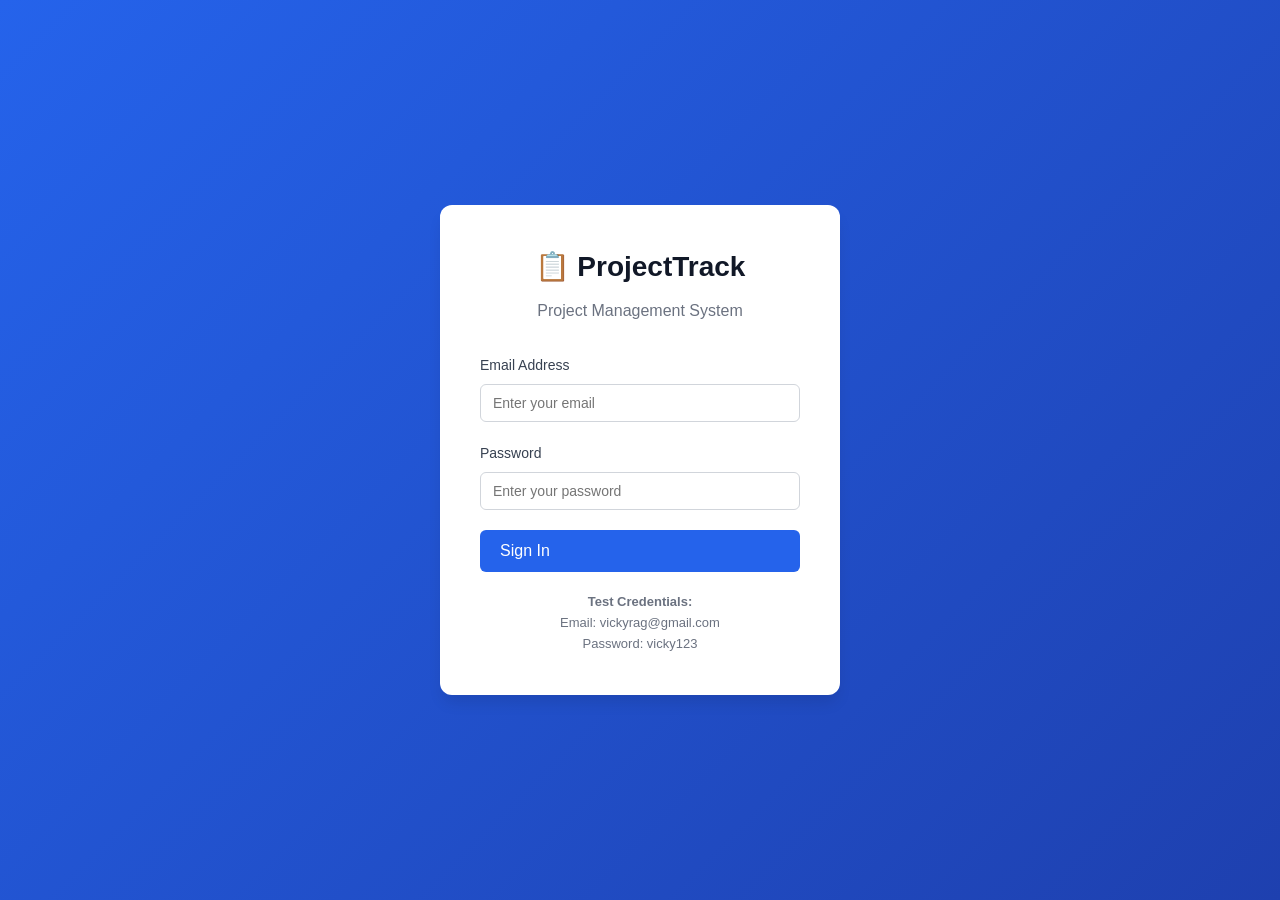
<file: frontend/index.html>
<!DOCTYPE html>
<html lang="en">
<head>
    <meta charset="UTF-8">
    <meta name="viewport" content="width=device-width, initial-scale=1.0">
    <title>Dashboard - ProjectTrack</title>
    <link rel="stylesheet" href="css/styles.css">
</head>
<body>
    <!-- Navbar -->
    <nav class="navbar">
        <div class="container">
            <div class="navbar-content">
                <a href="index.html" class="navbar-brand">📋 ProjectTrack</a>
                
                <ul class="navbar-nav">
                    <li><a href="index.html" class="nav-link active">Dashboard</a></li>
                    <li><a href="customers.html" class="nav-link">Customers</a></li>
                    <li><a href="projects.html" class="nav-link">Projects</a></li>
                    <li><a href="tasks.html" class="nav-link">Tasks</a></li>
                </ul>

                <div class="navbar-actions">
                    <div class="user-info" id="user-info">
                        <div class="user-avatar" id="user-avatar">?</div>
                        <div>
                            <div style="font-weight: 500; font-size: 14px;" id="user-name">User</div>
                        </div>
                    </div>
                    <button class="btn btn-secondary btn-sm" id="logout-btn">Logout</button>
                </div>
            </div>
        </div>
    </nav>

    <!-- Main Content -->
    <main class="dashboard">
        <div class="container">
            <div class="page-header">
                <div>
                    <h1>Dashboard</h1>
                    <p style="color: var(--gray-500); margin-top: 4px;">Welcome back! Here's your project overview.</p>
                </div>
            </div>

            <!-- Stats Grid -->
            <div class="stats-grid">
                <div class="stat-card">
                    <div class="stat-label">Total Customers</div>
                    <div class="stat-value" id="stat-customers">0</div>
                </div>
                <div class="stat-card secondary">
                    <div class="stat-label">Active Projects</div>
                    <div class="stat-value" id="stat-projects">0</div>
                </div>
                <div class="stat-card warning">
                    <div class="stat-label">Total Tasks</div>
                    <div class="stat-value" id="stat-tasks">0</div>
                </div>
                <div class="stat-card danger">
                    <div class="stat-label">Team Members</div>
                    <div class="stat-value" id="stat-users">0</div>
                </div>
            </div>

            <!-- Recent Projects -->
            <div class="table-container" style="margin-bottom: 30px;">
                <div class="table-header">
                    <h2>Recent Projects</h2>
                    <a href="projects.html" class="btn btn-primary btn-sm">View All Projects</a>
                </div>
                <table>
                    <thead>
                        <tr>
                            <th>Project Name</th>
                            <th>Client</th>
                            <th>Type</th>
                            <th>Status</th>
                            <th>Progress</th>
                            <th>Start Date</th>
                            <th>Due Date</th>
                        </tr>
                    </thead>
                    <tbody id="recent-projects-table">
                        <tr>
                            <td colspan="7" style="text-align: center; padding: 40px;">
                                <div class="spinner"></div>
                            </td>
                        </tr>
                    </tbody>
                </table>
            </div>

            <!-- Recent Tasks -->
            <div class="table-container">
                <div class="table-header">
                    <h2>Recent Tasks</h2>
                    <a href="tasks.html" class="btn btn-primary btn-sm">View All Tasks</a>
                </div>
                <table>
                    <thead>
                        <tr>
                            <th>Task Name</th>
                            <th>Status</th>
                            <th>Priority</th>
                            <th>Estimated Hours</th>
                        </tr>
                    </thead>
                    <tbody id="recent-tasks-table">
                        <tr>
                            <td colspan="4" style="text-align: center; padding: 40px;">
                                <div class="spinner"></div>
                            </td>
                        </tr>
                    </tbody>
                </table>
            </div>
        </div>
    </main>

    <script src="js/api.js"></script>
    <script src="js/auth.js"></script>
    <script src="js/main.js"></script>
    <script>
        async function loadDashboard() {
            try {
                // Load customers
                const customers = await api.getCustomers();
                document.getElementById('stat-customers').textContent = customers.length;

                // Load projects
                const projects = await api.getProjects();
                document.getElementById('stat-projects').textContent = projects.filter(p => p.status === 'inprogress').length;

                // Load tasks
                const tasks = await api.getTasks();
                document.getElementById('stat-tasks').textContent = tasks.length;

                // Load users
                const users = await api.getUsers();
                document.getElementById('stat-users').textContent = users.length;

                // Display recent projects
                const recentProjects = projects.slice(0, 5);
                const projectsTable = document.getElementById('recent-projects-table');
                
                if (recentProjects.length === 0) {
                    projectsTable.innerHTML = '<tr><td colspan="7" style="text-align: center; padding: 40px; color: var(--gray-500);">No projects found</td></tr>';
                } else {
                    projectsTable.innerHTML = recentProjects.map(project => `
                        <tr>
                            <td><strong>${project.project_name}</strong></td>
                            <td>${project.client_name || project.client}</td>
                            <td>
                                <span style="text-transform: capitalize;">
                                    ${project.project_type === 'internal' ? '🏢' : '👥'} ${project.project_type}
                                </span>
                            </td>
                            <td>
                                <span class="status-badge ${getStatusBadgeClass(project.status)}">
                                    ${capitalizeFirst(project.status)}
                                </span>
                            </td>
                            <td>
                                <div class="progress-bar">
                                    <div class="progress-fill" style="width: ${project.progress_percent}%"></div>
                                </div>
                                <small style="color: var(--gray-500);">${project.progress_percent}%</small>
                            </td>
                            <td>${formatDate(project.start_date)}</td>
                            <td>${formatDate(project.due_date)}</td>
                        </tr>
                    `).join('');
                }

                // Display recent tasks
                const recentTasks = tasks.slice(0, 5);
                const tasksTable = document.getElementById('recent-tasks-table');
                
                if (recentTasks.length === 0) {
                    tasksTable.innerHTML = '<tr><td colspan="4" style="text-align: center; padding: 40px; color: var(--gray-500);">No tasks found</td></tr>';
                } else {
                    tasksTable.innerHTML = recentTasks.map(task => `
                        <tr>
                            <td><strong>${task.task_name}</strong></td>
                            <td>
                                <span class="status-badge ${getStatusBadgeClass(task.status)}">
                                    ${capitalizeFirst(task.status)}
                                </span>
                            </td>
                            <td>
                                <span class="status-badge ${getPriorityBadgeClass(task.priority)}">
                                    ${capitalizeFirst(task.priority)}
                                </span>
                            </td>
                            <td>${task.estimated_hrs || 0} hrs</td>
                        </tr>
                    `).join('');
                }

            } catch (error) {
                console.error('Error loading dashboard:', error);
                showNotification('Failed to load dashboard data', 'error');
            }
        }

        loadDashboard();
    </script>
</body>
</html>
</file>
<file: frontend/css/styles.css>
:root {
    --primary-color: #2563eb;
    --primary-dark: #1e40af;
    --secondary-color: #10b981;
    --danger-color: #ef4444;
    --warning-color: #f59e0b;
    --gray-50: #f9fafb;
    --gray-100: #f3f4f6;
    --gray-200: #e5e7eb;
    --gray-300: #d1d5db;
    --gray-400: #9ca3af;
    --gray-500: #6b7280;
    --gray-600: #4b5563;
    --gray-700: #374151;
    --gray-800: #1f2937;
    --gray-900: #111827;
    --shadow-sm: 0 1px 2px 0 rgba(0, 0, 0, 0.05);
    --shadow-md: 0 4px 6px -1px rgba(0, 0, 0, 0.1);
    --shadow-lg: 0 10px 15px -3px rgba(0, 0, 0, 0.1);
}

* {
    margin: 0;
    padding: 0;
    box-sizing: border-box;
}

body {
    font-family: -apple-system, BlinkMacSystemFont, 'Segoe UI', Roboto, 'Helvetica Neue', Arial, sans-serif;
    background-color: var(--gray-50);
    color: var(--gray-700);
    line-height: 1.6;
}

/* ===== Utility Classes ===== */
.container {
    max-width: 1200px;
    margin: 0 auto;
    padding: 0 20px;
}

.hidden {
    display: none !important;
}

.loading {
    opacity: 0.6;
    pointer-events: none;
}

.error {
    background-color: #fee2e2;
    border: 1px solid #fecaca;
    color: #991b1b;
    padding: 12px 16px;
    border-radius: 8px;
    margin-bottom: 16px;
}

.success {
    background-color: #dcfce7;
    border: 1px solid #bbf7d0;
    color: #166534;
    padding: 12px 16px;
    border-radius: 8px;
    margin-bottom: 16px;
}

.alert {
    background-color: #fef3c7;
    border: 1px solid #fcd34d;
    color: #92400e;
    padding: 12px 16px;
    border-radius: 8px;
    margin-bottom: 16px;
}

/* ===== Navbar ===== */
.navbar {
    background: white;
    border-bottom: 1px solid var(--gray-200);
    padding: 16px 0;
    box-shadow: var(--shadow-sm);
    position: sticky;
    top: 0;
    z-index: 100;
}

.navbar-content {
    display: flex;
    justify-content: space-between;
    align-items: center;
}

.navbar-brand {
    font-size: 24px;
    font-weight: 700;
    color: var(--primary-color);
    text-decoration: none;
}

.navbar-nav {
    display: flex;
    gap: 30px;
    list-style: none;
}

.nav-link {
    color: var(--gray-600);
    text-decoration: none;
    font-weight: 500;
    transition: color 0.3s;
}

.nav-link:hover,
.nav-link.active {
    color: var(--primary-color);
}

.navbar-actions {
    display: flex;
    gap: 20px;
    align-items: center;
}

.user-info {
    display: flex;
    align-items: center;
    gap: 10px;
}

.user-avatar {
    width: 40px;
    height: 40px;
    border-radius: 50%;
    background-color: var(--primary-color);
    color: white;
    display: flex;
    align-items: center;
    justify-content: center;
    font-weight: 700;
    font-size: 16px;
}

/* ===== Login Page ===== */
.login-container {
    min-height: 100vh;
    display: flex;
    align-items: center;
    justify-content: center;
    background: linear-gradient(135deg, var(--primary-color) 0%, var(--primary-dark) 100%);
}

.login-card {
    background: white;
    padding: 40px;
    border-radius: 12px;
    box-shadow: var(--shadow-lg);
    width: 100%;
    max-width: 400px;
}

.login-header {
    text-align: center;
    margin-bottom: 30px;
}

.login-header h1 {
    font-size: 28px;
    color: var(--gray-900);
    margin-bottom: 8px;
}

.login-header p {
    color: var(--gray-500);
}

/* ===== Forms ===== */
.form-group {
    margin-bottom: 20px;
}

.form-label {
    display: block;
    margin-bottom: 8px;
    font-weight: 500;
    color: var(--gray-700);
    font-size: 14px;
}

.form-input,
.form-select,
.form-textarea {
    width: 100%;
    padding: 10px 12px;
    border: 1px solid var(--gray-300);
    border-radius: 6px;
    font-size: 14px;
    transition: border-color 0.3s, box-shadow 0.3s;
    font-family: inherit;
}

.form-input:focus,
.form-select:focus,
.form-textarea:focus {
    outline: none;
    border-color: var(--primary-color);
    box-shadow: 0 0 0 3px rgba(37, 99, 235, 0.1);
}

.form-textarea {
    resize: vertical;
    min-height: 120px;
}

.form-error {
    border-color: var(--danger-color) !important;
}

.form-error-message {
    color: var(--danger-color);
    font-size: 12px;
    margin-top: 4px;
}

/* ===== Buttons ===== */
.btn {
    padding: 10px 16px;
    border: none;
    border-radius: 6px;
    font-size: 14px;
    font-weight: 500;
    cursor: pointer;
    transition: all 0.3s;
    display: inline-flex;
    align-items: center;
    gap: 8px;
}

.btn-primary {
    background-color: var(--primary-color);
    color: white;
}

.btn-primary:hover {
    background-color: var(--primary-dark);
    box-shadow: var(--shadow-md);
}

.btn-secondary {
    background-color: var(--gray-200);
    color: var(--gray-700);
}

.btn-secondary:hover {
    background-color: var(--gray-300);
}

.btn-danger {
    background-color: var(--danger-color);
    color: white;
}

.btn-danger:hover {
    background-color: #dc2626;
}

.btn-success {
    background-color: var(--secondary-color);
    color: white;
}

.btn-success:hover {
    background-color: #059669;
}

.btn-lg {
    padding: 12px 20px;
    font-size: 16px;
}

.btn-sm {
    padding: 6px 12px;
    font-size: 12px;
}

.btn:disabled {
    opacity: 0.5;
    cursor: not-allowed;
}

/* ===== Dashboard ===== */
.dashboard {
    padding: 30px 0;
}

.page-header {
    display: flex;
    justify-content: space-between;
    align-items: center;
    margin-bottom: 30px;
}

.page-header h1 {
    font-size: 28px;
    color: var(--gray-900);
}

.stats-grid {
    display: grid;
    grid-template-columns: repeat(auto-fit, minmax(250px, 1fr));
    gap: 20px;
    margin-bottom: 30px;
}

.stat-card {
    background: white;
    padding: 24px;
    border-radius: 10px;
    box-shadow: var(--shadow-md);
    border-left: 4px solid var(--primary-color);
}

.stat-card.secondary {
    border-left-color: var(--secondary-color);
}

.stat-card.warning {
    border-left-color: var(--warning-color);
}

.stat-card.danger {
    border-left-color: var(--danger-color);
}

.stat-label {
    color: var(--gray-500);
    font-size: 13px;
    font-weight: 600;
    text-transform: uppercase;
    margin-bottom: 8px;
}

.stat-value {
    font-size: 32px;
    font-weight: 700;
    color: var(--gray-900);
}

/* ===== Tables ===== */
.table-container {
    background: white;
    border-radius: 10px;
    box-shadow: var(--shadow-md);
    overflow: hidden;
}

.table-header {
    padding: 20px;
    border-bottom: 1px solid var(--gray-200);
    display: flex;
    justify-content: space-between;
    align-items: center;
}

.table-header h2 {
    font-size: 18px;
    color: var(--gray-900);
}

table {
    width: 100%;
    border-collapse: collapse;
}

thead th {
    background-color: var(--gray-50);
    padding: 12px 16px;
    text-align: left;
    font-weight: 600;
    color: var(--gray-700);
    font-size: 13px;
    text-transform: uppercase;
    border-bottom: 1px solid var(--gray-200);
}

tbody td {
    padding: 12px 16px;
    border-bottom: 1px solid var(--gray-100);
    font-size: 14px;
}

tbody tr:hover {
    background-color: var(--gray-50);
}

.status-badge {
    display: inline-block;
    padding: 4px 12px;
    border-radius: 20px;
    font-size: 12px;
    font-weight: 600;
    text-transform: capitalize;
}

.status-inprogress {
    background-color: #dbeafe;
    color: #0c4a6e;
}

.status-completed {
    background-color: #dcfce7;
    color: #166534;
}

.status-drop {
    background-color: #fee2e2;
    color: #991b1b;
}

.priority-hot {
    background-color: #fee2e2;
    color: #991b1b;
}

.priority-normal {
    background-color: #fef3c7;
    color: #92400e;
}

.priority-cold {
    background-color: #e0e7ff;
    color: #3730a3;
}

.table-actions {
    display: flex;
    gap: 8px;
}

/* ===== Modal ===== */
.modal {
    display: none;
    position: fixed;
    top: 0;
    left: 0;
    width: 100%;
    height: 100%;
    background-color: rgba(0, 0, 0, 0.5);
    z-index: 1000;
    align-items: center;
    justify-content: center;
}

.modal.active {
    display: flex;
}

.modal-content {
    background: white;
    border-radius: 10px;
    max-width: 500px;
    width: 90%;
    max-height: 90vh;
    overflow-y: auto;
    box-shadow: var(--shadow-lg);
}

.modal-header {
    display: flex;
    justify-content: space-between;
    align-items: center;
    padding: 24px;
    border-bottom: 1px solid var(--gray-200);
}

.modal-header h2 {
    font-size: 20px;
    color: var(--gray-900);
}

.modal-close {
    background: none;
    border: none;
    font-size: 24px;
    color: var(--gray-400);
    cursor: pointer;
    padding: 0;
    width: 32px;
    height: 32px;
    display: flex;
    align-items: center;
    justify-content: center;
}

.modal-close:hover {
    color: var(--gray-600);
}

.modal-body {
    padding: 24px;
}

.modal-footer {
    display: flex;
    gap: 12px;
    justify-content: flex-end;
    padding: 24px;
    border-top: 1px solid var(--gray-200);
    background-color: var(--gray-50);
}

/* ===== Progress Bar ===== */
.progress-bar {
    width: 100%;
    height: 8px;
    background-color: var(--gray-200);
    border-radius: 4px;
    overflow: hidden;
}

.progress-fill {
    height: 100%;
    background-color: var(--secondary-color);
    width: 0%;
    transition: width 0.3s;
}

/* ===== Responsive ===== */
@media (max-width: 768px) {
    .navbar-nav {
        display: none;
    }

    .page-header {
        flex-direction: column;
        align-items: flex-start;
        gap: 16px;
    }

    .stats-grid {
        grid-template-columns: 1fr;
    }

    .modal-content {
        width: 95%;
        max-height: 95vh;
    }

    table {
        font-size: 12px;
    }

    tbody td {
        padding: 8px 12px;
    }

    thead th {
        padding: 8px 12px;
    }
}

/* ===== Loading Spinner ===== */
.spinner {
    display: inline-block;
    width: 20px;
    height: 20px;
    border: 3px solid var(--gray-200);
    border-top-color: var(--primary-color);
    border-radius: 50%;
    animation: spin 0.8s linear infinite;
}

@keyframes spin {
    to {
        transform: rotate(360deg);
    }
}

/* ===== Empty State ===== */
.empty-state {
    text-align: center;
    padding: 60px 20px;
    color: var(--gray-500);
}

.empty-state h3 {
    font-size: 18px;
    color: var(--gray-700);
    margin-bottom: 8px;
}

.empty-state p {
    margin-bottom: 16px;
}
</file>
